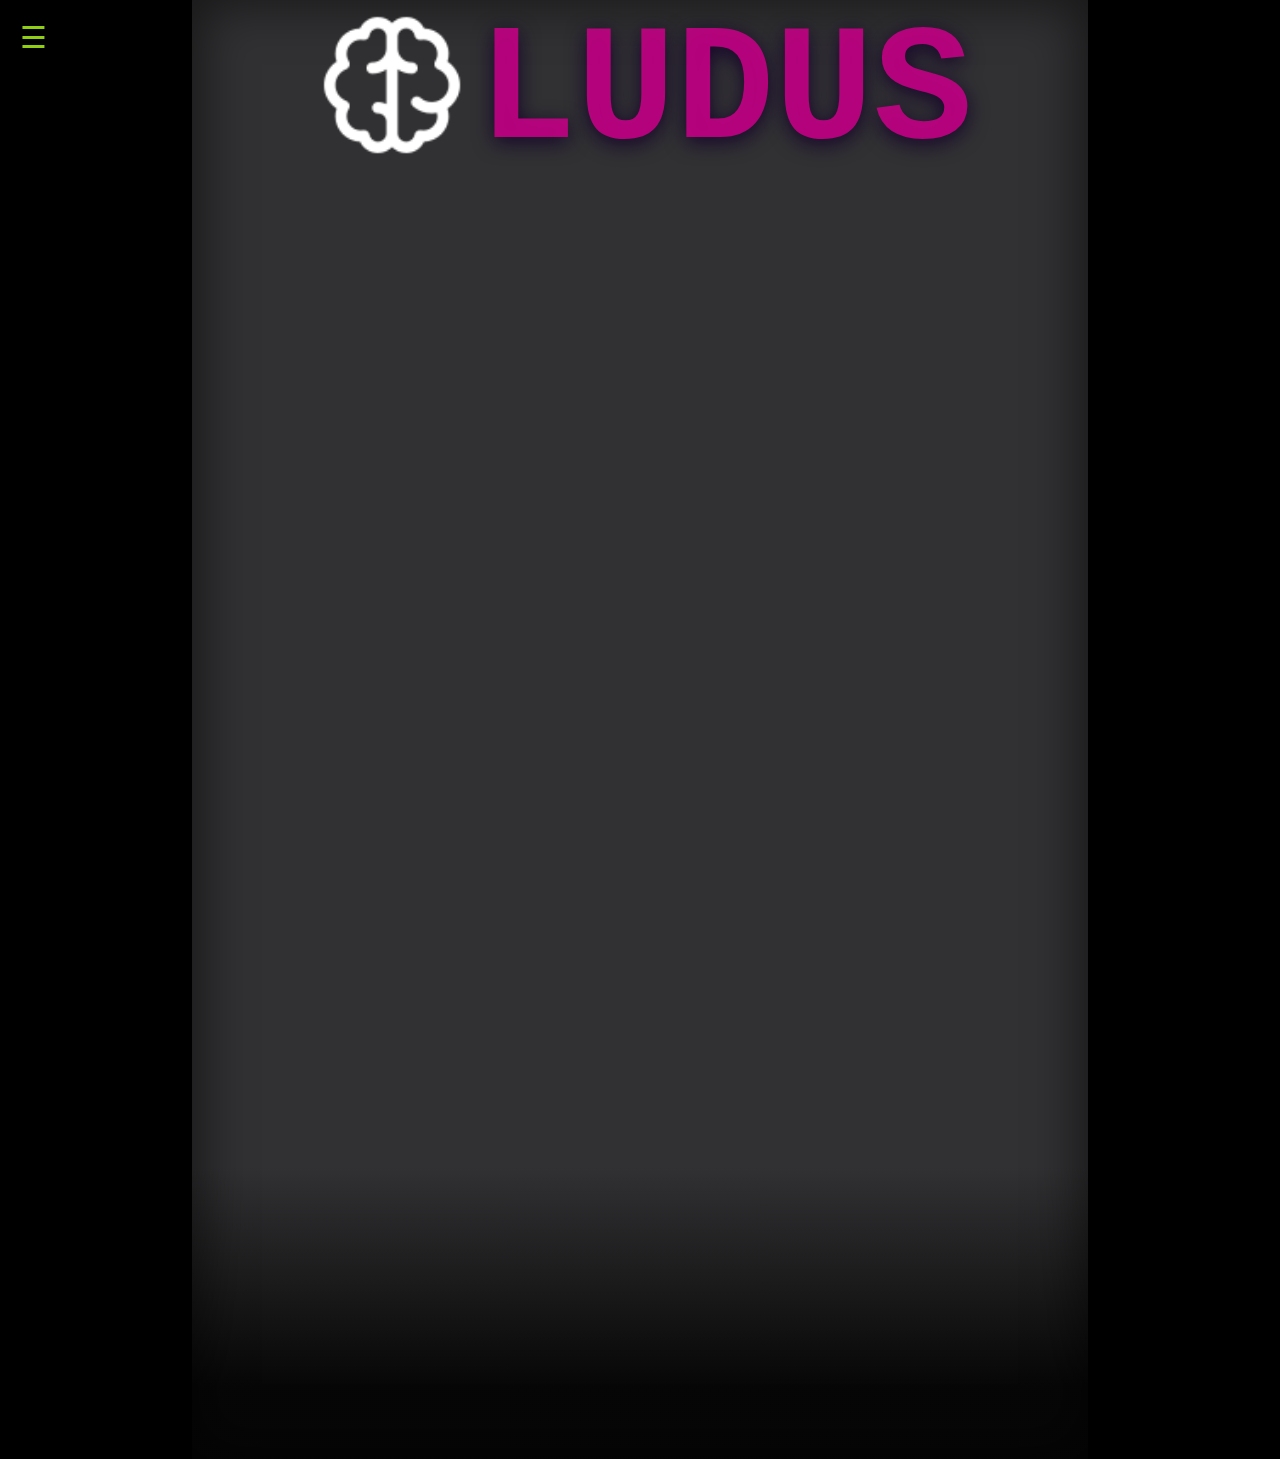
<file: html/index.html>
<!DOCTYPE html>
<html lang="pt-BR">

<head>
    <title>Ludus</title>
    <meta charset="UTF-8">
    <meta name="viewport" content="width=device-width, initial-scale=1.0">
    <link rel="stylesheet" href="../css/style.css">
    <link rel="icon" href="./image/ecafb909e97ee89d8c8246219685fa3650c19e20.png">
</head>

<body>

    <div class="container">
        <header>
            <div class="junction">
                <img src="../image/ecafb909e97ee89d8c8246219685fa3650c19e20.png" id="brain" alt="">
                <h1 id="ludus">LUDUS</h1>
            </div>
            <p>DISCOVER, REGISTER AND SHARE YOUR FAVORITE GAMES</p>
        </header>
        <main>
            <p>
                Organize jogos em <span style="color: white;">Segundos</span>.
                <br><br>
                Organize por <span style="color: rgba(240, 39, 173, 0.85);">gêneros</span>, <span
                    style="color: rgba(240, 39, 173, 0.85);">nota</span> e <span
                    style="color: rgba(240, 39, 173, 0.85);">data de lançamento.</span>
            </p>
            <br><br>
            <p>
            <div id="images-text">
                <img src="../image/pixil-frame-0.png" alt="">
                <p>Mergulhe de cabeça em novos mundos, viva aventuras inesquecíveis e compartilhe suas descobertas.
                    O poder dos games vai muito além do controle nas mãos — ele conecta pessoas, histórias e emoções.
                </p>
            </div>
            </p>
            <br><br>
            <br><br>
            <section class="news-section">
                <h3>Notícias Recentes</h3>
                <div class="news-cards">

                    <article class="news-card">
                        <time datetime="2025-05-18">18 de Maio de 2025</time>
                        <h4>Novo trailer de “Elden Ring: Shadows” é revelado</h4>
                        <p>O estúdio publica um teaser empolgante que mostra áreas inexploradas e novas mecânicas de
                            combate.</p>
                        <!-- <a href="#">Leia mais →</a> -->
                    </article>

                    <article class="news-card">
                        <time datetime="2025-05-16">16 de Maio de 2025</time>
                        <h4>Evento “Summer of Gaming” anuncia demos gratuitas</h4>
                        <p>Durante toda a semana, jogadores poderão experimentar títulos indie direto do navegador.</p>
                        <!-- <a href="#">Leia mais →</a> -->
                    </article>

                    <article class="news-card">
                        <time datetime="2025-05-14">14 de Maio de 2025</time>
                        <h4>Lançamento de “Horizon Forbidden West: Burning Shores”</h4>
                        <p>A expansão estreia com novos biomas, máquinas e desafios para Aloy enfrentar.</p>
                        <!-- <a href="#">Leia mais →</a> -->
                    </article>
                </div>
            </section>

        </main>

    </div>

    <button id="menu-toggle" class="menu-button">
        &#9776;
    </button>

    <div class="left-menu" id="leftMenu">
        <ul>
            <li><a href="../html/index.html">Home</a></li>
            <li><a href="../html/cadastrar.html">Cadastrar Jogos</a></li>
            <li><a href="../html/consultar.html">Consultar Jogos</a></li>
            <li><a href="../html/deletar.html">Apagar Jogos</a></li>
            <li><a href="../html/atualizar.html">Atualizar Jogos</a></li>
            <li><a href="../html/sobre.html">Sobre Ludus</a></li>
        </ul>
    </div>




</body>

</html>


<script>
    // AQUI QUE SE ABRE O Menu!!!&*621!
    const toggleButton = document.getElementById('menu-toggle');
    const menu = document.getElementById('leftMenu');

    toggleButton.addEventListener('click', () => {
        menu.classList.toggle('open');
    });
</script>
</file>
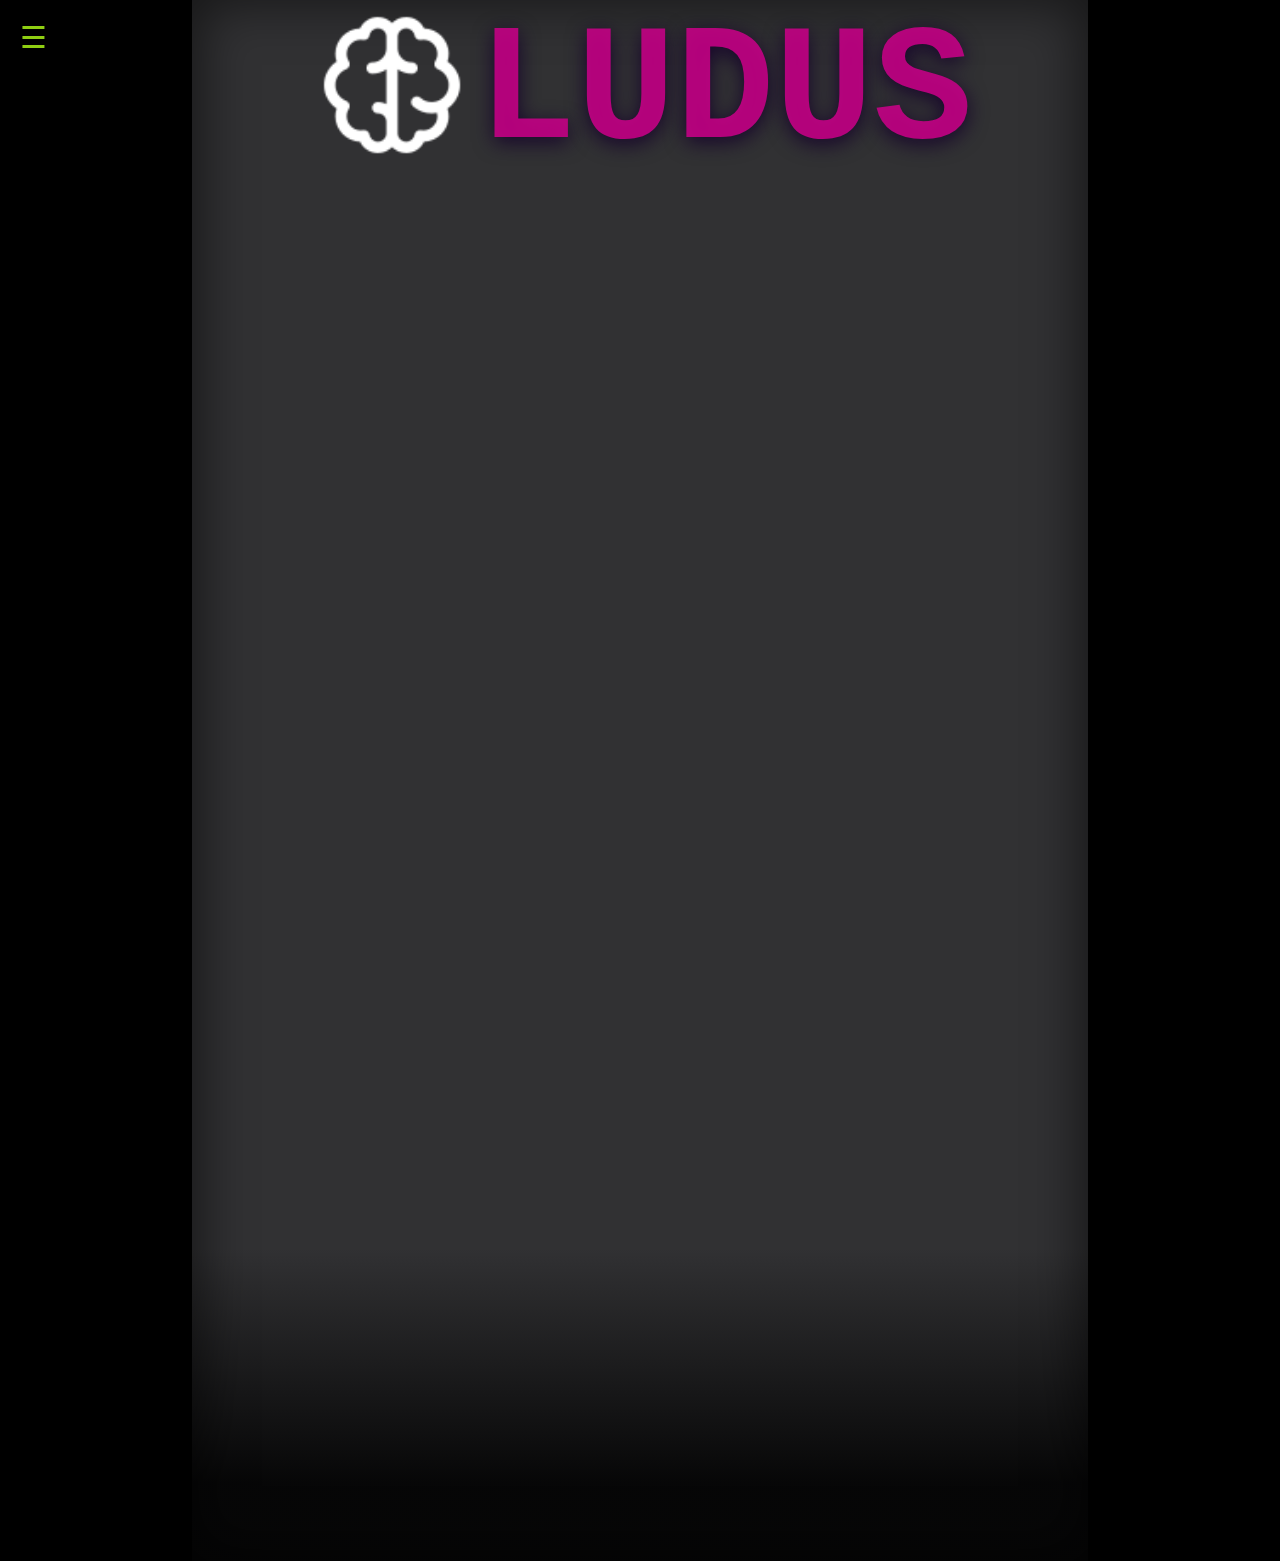
<file: home.html>
<!DOCTYPE html>
<html lang="pt-BR">

<head>
    <title>Ludus</title>
    <meta charset="UTF-8">
    <meta name="viewport" content="width=device-width, initial-scale=1.0">
    <link rel="stylesheet" href="style.css">
    <link rel="icon" href="./image/ecafb909e97ee89d8c8246219685fa3650c19e20.png">
</head>

<body>

    <div class="container">
        <header>
            <div class="junction">
                <img src="./image/ecafb909e97ee89d8c8246219685fa3650c19e20.png" id="brain" alt="">
                <h1 id="ludus">LUDUS</h1>
            </div>
            <p>DISCOVER, REGISTER AND SHARE YOUR FAVORITE GAMES</p>
        </header>
        <main>
            <p>
                Organize jogos em <span style="color: white;">Segundos</span>.
                <br><br>
                Organize por <span style="color: rgba(240, 39, 173, 0.85);">gêneros</span>, <span
                    style="color: rgba(240, 39, 173, 0.85);">nota</span> e <span
                    style="color: rgba(240, 39, 173, 0.85);">data de lançamento.</span>
            </p>
            <br><br>
            <p>
            <div id="images-text">
                <img src="./image/pixil-frame-0.png" alt="">
                <p>Mergulhe de cabeça em novos mundos, viva aventuras inesquecíveis e compartilhe suas descobertas.
                    O poder dos games vai muito além do controle nas mãos — ele conecta pessoas, histórias e emoções.
                </p>
            </div>
            </p>
            <br><br>
            <br><br>
            <section class="news-section">
                <h3>Notícias Recentes</h3>
                <div class="news-cards">

                    <article class="news-card">
                        <time datetime="2025-05-18">18 de Maio de 2025</time>
                        <h4>Novo trailer de “Elden Ring: Shadows” é revelado</h4>
                        <p>O estúdio publica um teaser empolgante que mostra áreas inexploradas e novas mecânicas de
                            combate.</p>
                        <!-- <a href="#">Leia mais →</a> -->
                    </article>

                    <article class="news-card">
                        <time datetime="2025-05-16">16 de Maio de 2025</time>
                        <h4>Evento “Summer of Gaming” anuncia demos gratuitas</h4>
                        <p>Durante toda a semana, jogadores poderão experimentar títulos indie direto do navegador.</p>
                        <!-- <a href="#">Leia mais →</a> -->
                    </article>

                    <article class="news-card">
                        <time datetime="2025-05-14">14 de Maio de 2025</time>
                        <h4>Lançamento de “Horizon Forbidden West: Burning Shores”</h4>
                        <p>A expansão estreia com novos biomas, máquinas e desafios para Aloy enfrentar.</p>
                        <!-- <a href="#">Leia mais →</a> -->
                    </article>
                </div>
            </section>

        </main>

    </div>

    <button id="menu-toggle" class="menu-button">
        &#9776;
    </button>

    <div class="left-menu" id="leftMenu">
        <ul>
            <li><a href="#">Home</a></li>
            <li><a href="#">Cadastro</a></li>
            <li><a href="#">Adicionar Novo Jogo</a></li>
            <li><a href="#">Meus Jogos</a></li>
            <li><a href="#">Busca</a></li>
            <li><a href="#">Apagar</a></li>
            <li><a href="#">Atualizar</a></li>
        </ul>
    </div>



</body>

</html>


<script>
    // AQUI QUE SE ABRE O Menu!!!&*621!
    const toggleButton = document.getElementById('menu-toggle');
    const menu = document.getElementById('leftMenu');

    toggleButton.addEventListener('click', () => {
        menu.classList.toggle('open');
    });
</script>
</file>
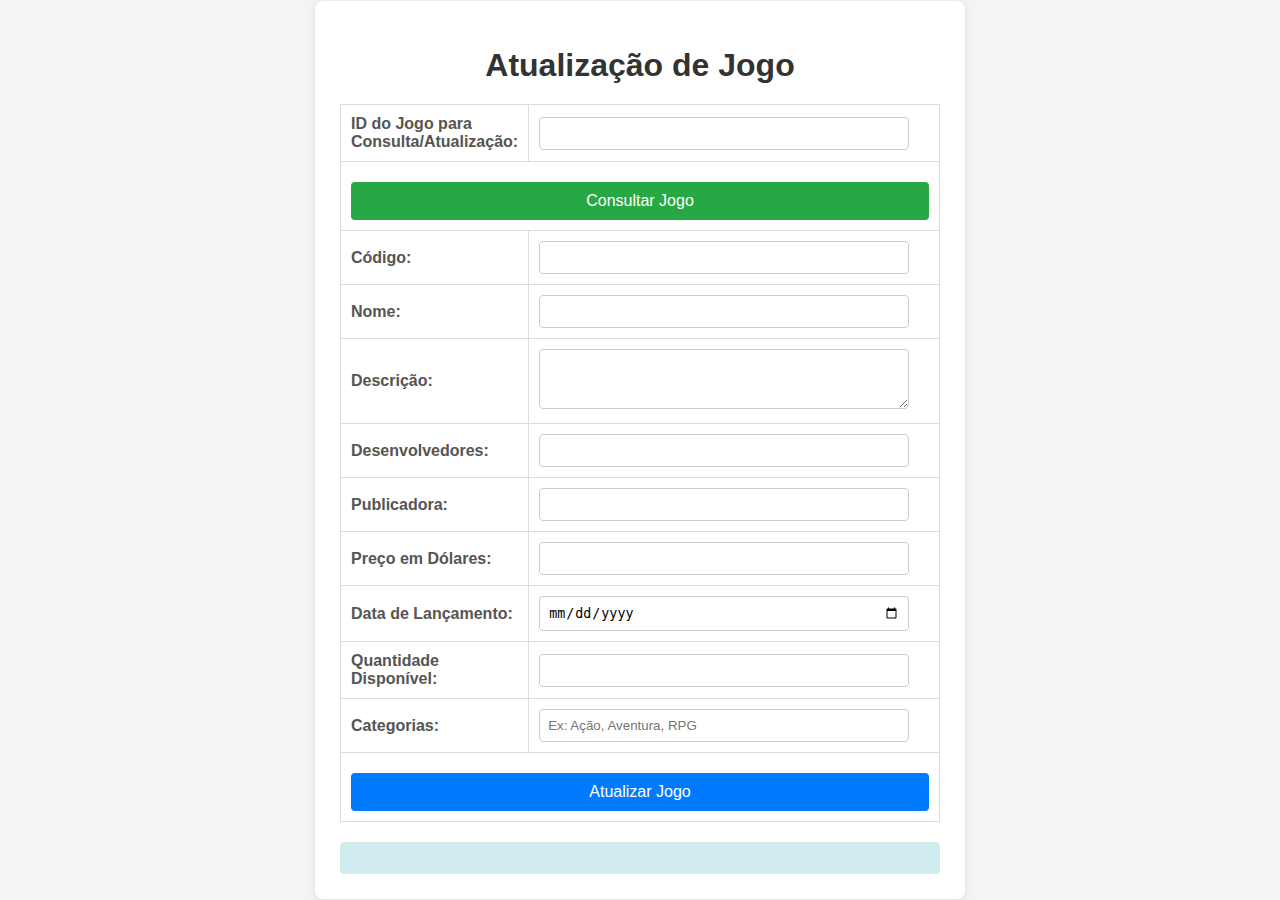
<file: html/atualizar.html>
<!DOCTYPE html>
<html lang="pt-BR">
<head>
    <meta charset="UTF-8">
    <meta name="viewport" content="width=device-width, initial-scale=1.0">
    <script src="../js/atualizarJogo.js" defer></script>
    <title>Atualização de Jogo</title>
    <style>
        body {
            font-family: Arial, sans-serif;
            background-color: #f4f4f4;
            display: flex;
            justify-content: center;
            align-items: center;
            min-height: 100vh;
            margin: 0;
        }
        .container {
            background-color: #fff;
            padding: 25px;
            border-radius: 8px;
            box-shadow: 0 2px 10px rgba(0, 0, 0, 0.1);
            width: 100%;
            max-width: 600px;
        }
        h1 {
            text-align: center;
            color: #333;
            margin-bottom: 20px;
        }
        table {
            width: 100%;
            border-collapse: collapse;
            margin-bottom: 20px;
        }
        table td {
            padding: 10px;
            border: 1px solid #ddd;
        }
        table td:first-child {
            width: 30%;
            font-weight: bold;
            color: #555;
        }
        input[type="text"],
        input[type="number"],
        input[type="date"],
        textarea {
            width: calc(100% - 20px);
            padding: 8px;
            margin: 0;
            border: 1px solid #ccc;
            border-radius: 4px;
            box-sizing: border-box;
        }
        textarea {
            resize: vertical;
            min-height: 60px;
        }
        .button-group {
            display: flex;
            gap: 10px;
            margin-top: 10px;
        }
        .button-group button {
            flex-grow: 1;
            padding: 10px 15px;
            background-color: #007BFF;
            color: white;
            border: none;
            border-radius: 4px;
            cursor: pointer;
            font-size: 16px;
        }
        .button-group button:hover {
            background-color: #0056b3;
        }
        .button-group #adicionar {
            background-color: #28a745;
        }
        .button-group #adicionar:hover {
            background-color: #218838;
        }
        #res {
            margin-top: 20px;
            padding: 15px;
            border: 1px solid #d4edda;
            background-color: #d1ecf1;
            color: #0c5460;
            border-radius: 4px;
        }
        #res strong {
            color: #28a745;
        }
    </style>
</head>
<body>
    <div class="container">
        <h1>Atualização de Jogo</h1>
        <form id="updateGameForm">
            <table>
                <tr>
                    <td><label for="inputId">ID do Jogo para Consulta/Atualização:</label></td>
                    <td><input type="number" id="inputId" name="inputId" required></td>
                </tr>
                <tr>
                    <td colspan="2">
                        <div class="button-group">
                            <button type="button" id="adicionar">Consultar Jogo</button>
                        </div>
                    </td>
                </tr>
                <tr>
                    <td><label for="cod">Código:</label></td>
                    <td><input type="text" id="cod" name="cod" required></td>
                </tr>
                <tr>
                    <td><label for="name">Nome:</label></td>
                    <td><input type="text" id="name" name="name" required></td>
                </tr>
                <tr>
                    <td><label for="description">Descrição:</label></td>
                    <td><textarea id="description" name="description" required></textarea></td>
                </tr>
                <tr>
                    <td><label for="developers">Desenvolvedores:</label></td>
                    <td><input type="text" id="developers" name="developers" required></td>
                </tr>
                <tr>
                    <td><label for="publisher">Publicadora:</label></td>
                    <td><input type="text" id="publisher" name="publisher" required></td>
                </tr>
                <tr>
                    <td><label for="price">Preço em Dólares:</label></td>
                    <td><input type="number" id="price" name="price" step="0.01" required></td>
                </tr>
                <tr>
                    <td><label for="releaseDate">Data de Lançamento:</label></td>
                    <td><input type="date" id="releaseDate" name="releaseDate" required></td>
                </tr>
                <tr>
                    <td><label for="quantity">Quantidade Disponível:</label></td>
                    <td><input type="number" id="quantity" name="quantity" required></td>
                </tr>
                <tr>
                    <td><label for="categories">Categorias:</label></td>
                    <td><input type="text" id="categories" name="categories" placeholder="Ex: Ação, Aventura, RPG" required></td>
                </tr>
                <tr>
                    <td colspan="2">
                        <div class="button-group">
                            <button type="submit" id="atualizar">Atualizar Jogo</button>
                        </div>
                    </td>
                </tr>
            </table>
        </form>
        <div id="res"></div>
    </div>
</body>
</html>
</file>
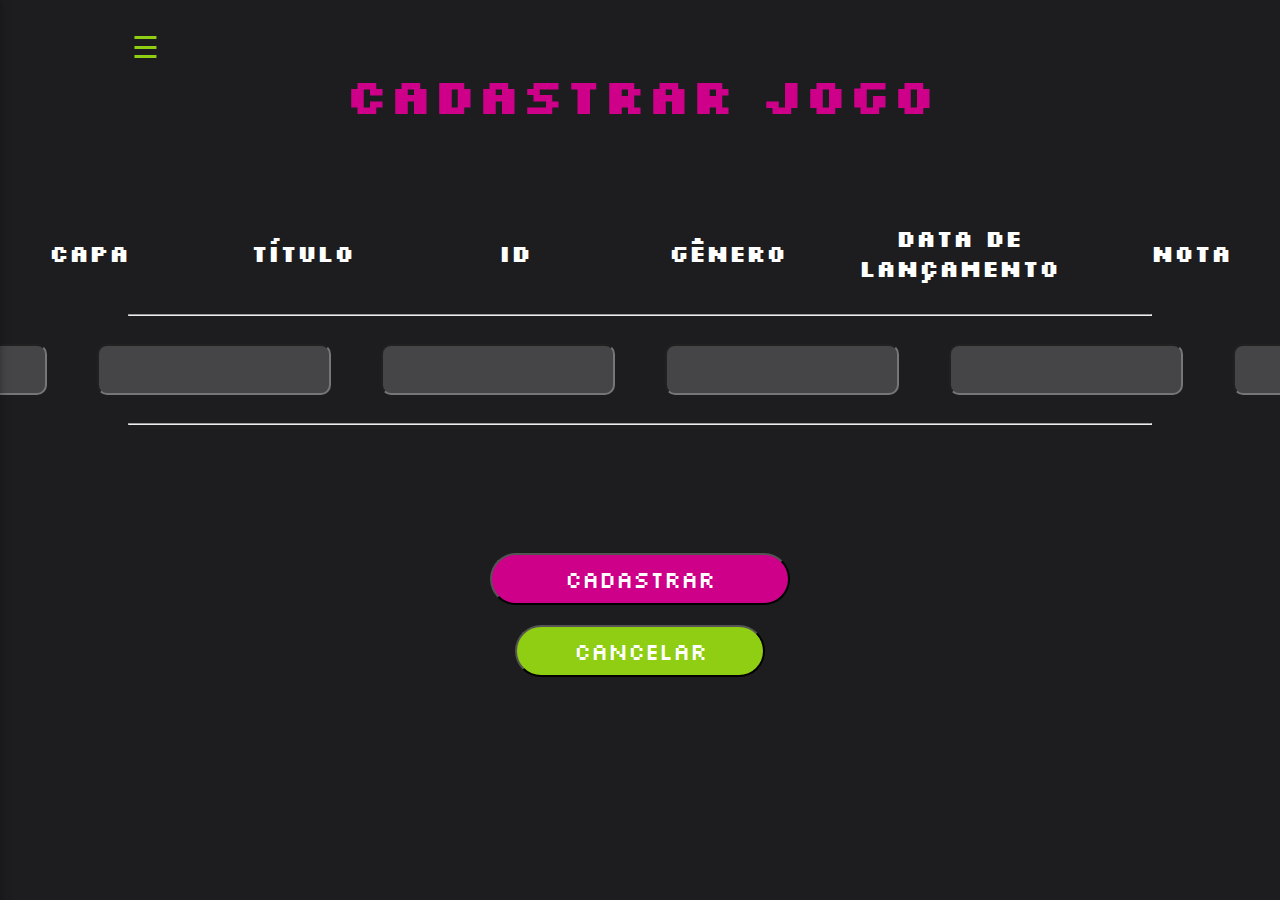
<file: html/cadastrar.html>
<!DOCTYPE html>
<html lang="pt-br">

<head>
    <meta charset="UTF-8">
    <meta name="viewport" content="width=device-width, initial-scale=1.0">
    <link rel="stylesheet" href="../css/substyle.css">
    <link href="https://fonts.googleapis.com/css2?family=Silkscreen&display=swap" rel="stylesheet">
    <link rel="shortcut icon" href="../image/logo.png" type="image/x-icon">
    <title>Cadastrar Jogo</title>
</head>

<body>
    <br>
    <h1>CADASTRAR JOGO</h1>
    <main>
        <br><br>
        <div class="grid">
            <h3 class="item">CAPA</h3>
            <h3 class="item">TÍTULO</h3>
            <h3 class="item">ID</h3>
            <h3 class="item">GÊNERO</h3>
            <h3 class="item">DATA DE LANÇAMENTO</h3>
            <h3 class="item">NOTA</h3>
        </div>
        <hr><br>
        <div class="grade">
            <input type="text" class="inp">
            <input type="text" class="inp">
            <input type="text" class="inp">
            <input type="text" class="inp">
            <input type="text" class="inp">
            <input type="text" class="inp">
        </div><br>
        <hr><br><br><br><br><br><br>
        <button id="editar" class="adic">Cadastrar</button>
        <br><br>
        <button>cancelar</button>
    </main>


    <button id="menu-toggle" class="menu-button">
        &#9776;
    </button>

    <div class="left-menu" id="leftMenu">
        <ul>
            <li><a href="../html/index.html">Home</a></li>
            <li><a href="../html/cadastrar.html">Cadastrar Jogos</a></li>
            <li><a href="../html/consultar.html">Consultar Jogos</a></li>
            <li><a href="../html/deletar.html">Apagar Jogos</a></li>
            <li><a href="../html/atualizar.html">Atualizar Jogos</a></li>
        </ul>
    </div>

</body>

</html>

<script>
    // AQUI QUE SE ABRE O Menu!!!&*621!
    const toggleButton = document.getElementById('menu-toggle');
    const menu = document.getElementById('leftMenu');

    toggleButton.addEventListener('click', () => {
        menu.classList.toggle('open');
    });
</script>
</file>
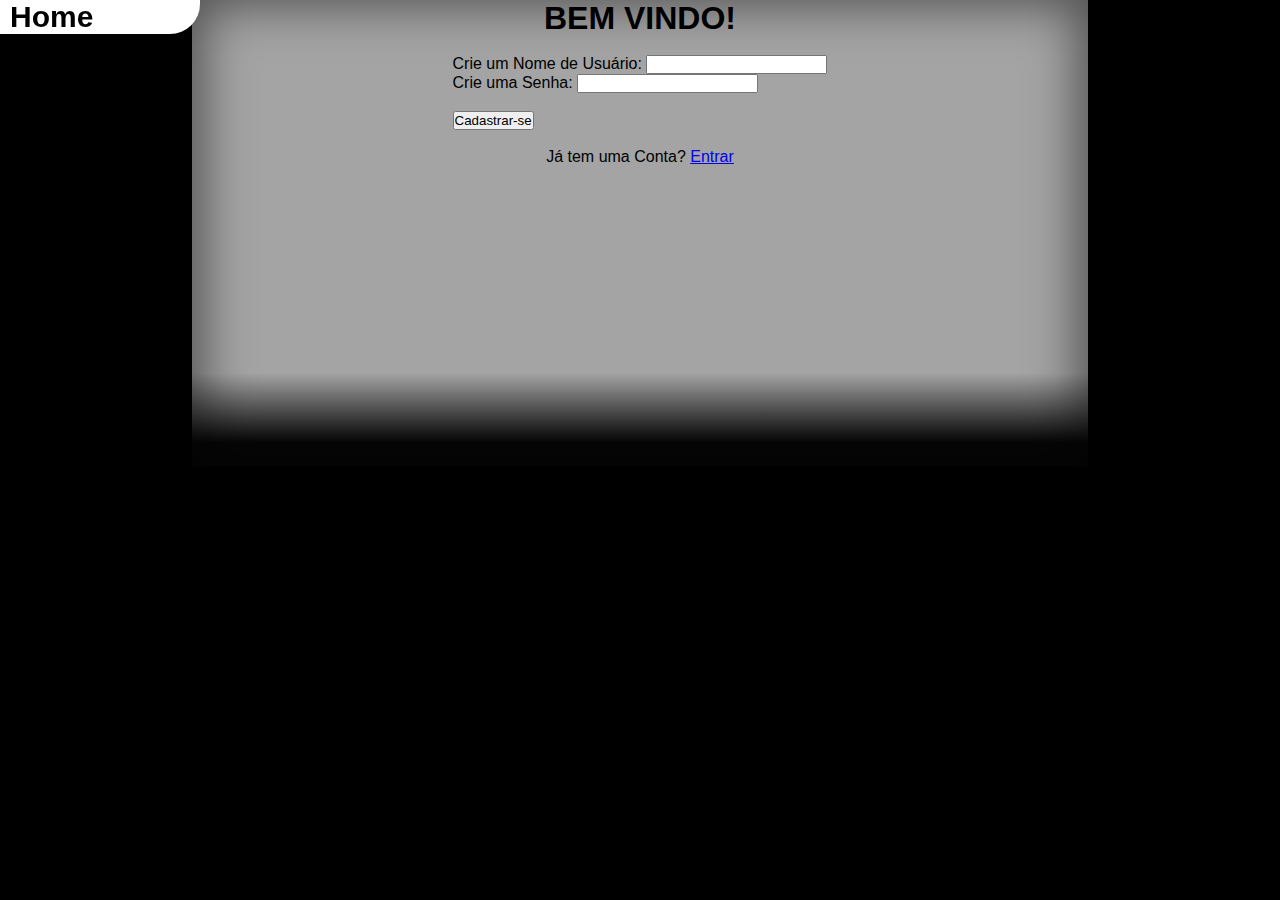
<file: html/cadastro.html>
<!DOCTYPE html>
<html lang="pt-br">

<head>
  <meta charset="UTF-8">
  <meta name="viewport" content="width=device-width, initial-scale=1.0">
  <title>Cadastro Ludus</title>
  <link rel="stylesheet" href="../css/styleConta.css">
  <script src="../js/cadastro.js" defer></script>
  <link rel="icon" href="../image/ecafb909e97ee89d8c8246219685fa3650c19e20.png">
</head>

<body>
  <div class="home">
    <a href="./index.html">Home</a>
  </div>
  <div class="container">
    <h1>BEM VINDO!</h1><br>

    <form>
      <label for="user">Crie um Nome de Usuário:</label>
      <input type="text" id="user"><br>
      <label for="senha">Crie uma Senha:</label>
      <input type="password" id="senha"><br><br>
      <button id="cadastro-button" type="submit">Cadastrar-se</button>
    </form><br>
    <div class="signup">
      Já tem uma Conta? <a href="login.html">Entrar</a>
    </div>
  </div>
</body>

</html>
</file>
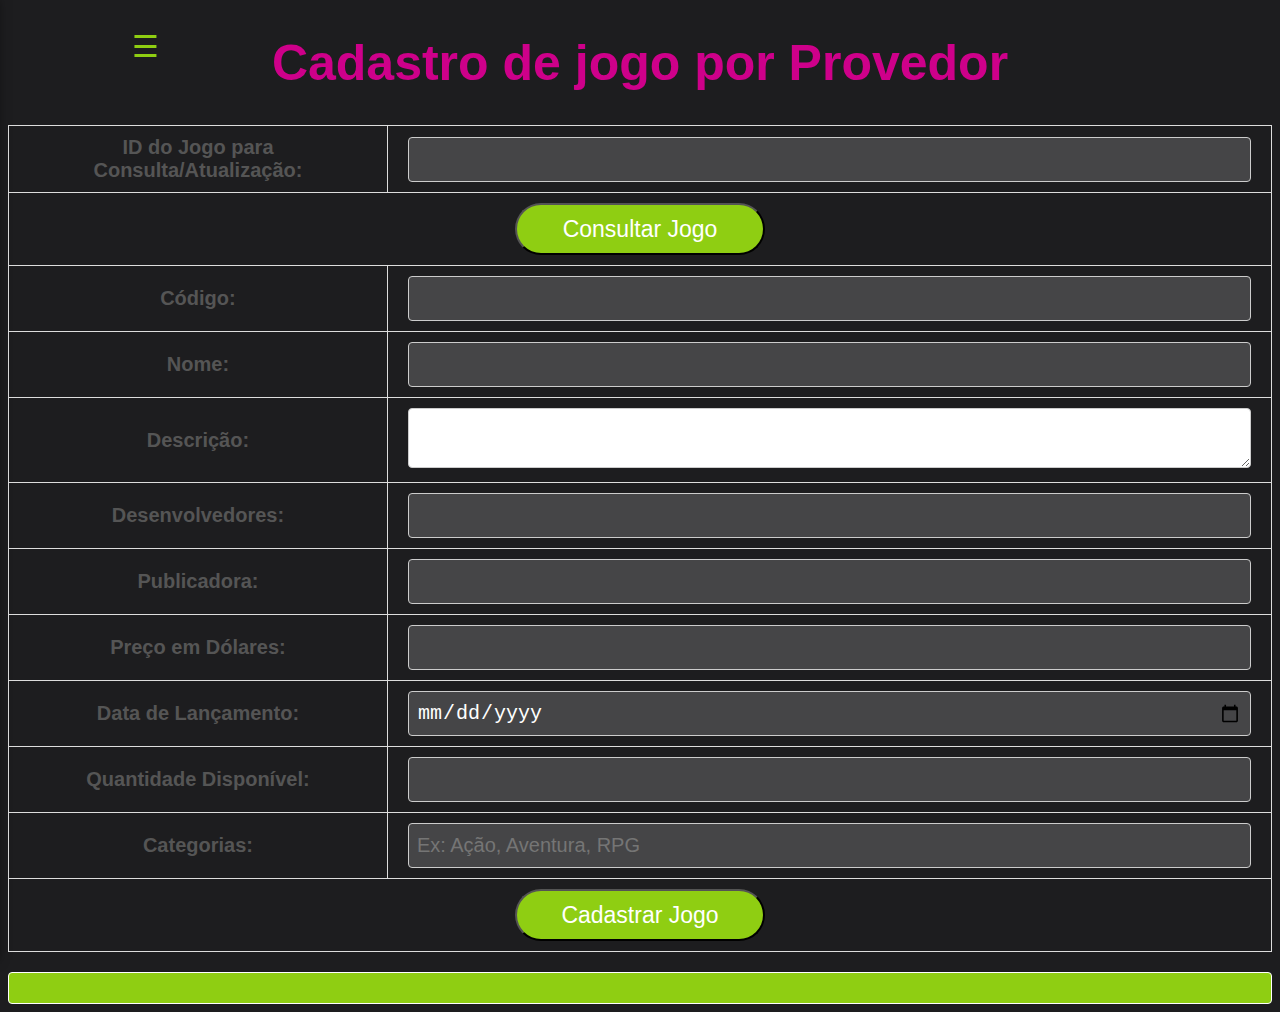
<file: html/cadastroProvedor.html>
<!DOCTYPE html>
<html lang="pt-BR">
<head>
    <meta charset="UTF-8">
    <meta name="viewport" content="width=device-width, initial-scale=1.0">
    <script src="../js/cadastrarProvedor.js" defer></script>
    <link rel="stylesheet" href="../css/substyle.css">
    <title>Cadastro de jogo por Provedor</title>
</head>
<body>
    <div class="container">
        <h1>Cadastro de jogo por Provedor</h1>
        <form id="updateGameForm">
            <table>
                <tr>
                    <td><label for="inputId">ID do Jogo para Consulta/Atualização:</label></td>
                    <td><input type="number" id="inputId" name="inputId" required></td>
                </tr>
                <tr>
                    <td colspan="2">
                        <div class="button-group">
                            <button type="button" id="consultar">Consultar Jogo</button>
                        </div>
                    </td>
                </tr>
                <tr>
                    <td><label for="cod">Código:</label></td>
                    <td><input type="text" id="cod" name="cod" required></td>
                </tr>
                <tr>
                    <td><label for="name">Nome:</label></td>
                    <td><input type="text" id="name" name="name" required></td>
                </tr>
                <tr>
                    <td><label for="description">Descrição:</label></td>
                    <td><textarea id="description" name="description" required></textarea></td>
                </tr>
                <tr>
                    <td><label for="developers">Desenvolvedores:</label></td>
                    <td><input type="text" id="developers" name="developers" required></td>
                </tr>
                <tr>
                    <td><label for="publisher">Publicadora:</label></td>
                    <td><input type="text" id="publisher" name="publisher" required></td>
                </tr>
                <tr>
                    <td><label for="price">Preço em Dólares:</label></td>
                    <td><input type="number" id="price" name="price" step="0.01" required></td>
                </tr>
                <tr>
                    <td><label for="releaseDate">Data de Lançamento:</label></td>
                    <td><input type="date" id="releaseDate" name="releaseDate" required></td>
                </tr>
                <tr>
                    <td><label for="quantity">Quantidade Disponível:</label></td>
                    <td><input type="number" id="quantity" name="quantity" required></td>
                </tr>
                <tr>
                    <td><label for="categories">Categorias:</label></td>
                    <td><input type="text" id="categories" name="categories" placeholder="Ex: Ação, Aventura, RPG" required></td>
                </tr>
                <tr>
                    <td colspan="2">
                        <div class="button-group">
                            <button type="submit" id="adicionar">Cadastrar Jogo</button> 
                        </div>
                    </td>
                </tr>
            </table>
        </form>
        <div id="res"></div>
    </div>

    <!-- Copia e cola essa parte de baixo pra tudo do site, please. -->

    <button id="menu-toggle" class="menu-button">
        &#9776;
    </button>

    <div class="left-menu" id="leftMenu">
        <ul>
            <li><a href="../html/index.html">Home</a></li>
            <li><a href="../html/cadastrar.html">Cadastrar Jogos</a></li>
            <li><a href="../html/cadastroProvedor.html">Cadastrar Provedor</a></li>
            <li><a href="../html/consultar.html">Consultar Jogos</a></li>
            <li><a href="../html/deletar.html">Apagar Jogos</a></li>
            <li><a href="../html/atualizar.html">Atualizar Jogos</a></li>
            <li><a href="../html/graficoQuant.html">Gráficos</a></li>
            <li><a href="../html/sobre.html">Sobre Ludus</a></li>
        </ul>
    </div>
</body>
</html>
<script>
    // AQUI QUE SE ABRE O Menu!!!&*621!
    const toggleButton = document.getElementById('menu-toggle');
    const menu = document.getElementById('leftMenu');

    toggleButton.addEventListener('click', () => {
        menu.classList.toggle('open');
    });
</script>


 <style>
        
        table {
            width: 100%;
            border-collapse: collapse;
            margin-bottom: 20px;
        }
        table td {
            padding: 10px;
            border: 1px solid #ddd;
        }
        table td:first-child {
            width: 30%;
            font-weight: bold;
            color: #555;
        }
        input[type="text"],
        input[type="number"],
        input[type="date"],
        textarea {
            width: calc(100% - 20px);
            padding: 8px;
            margin: 0;
            border: 1px solid #ccc;
            border-radius: 4px;
            box-sizing: border-box;
        }
        textarea {
            resize: vertical;
            min-height: 60px;
        }
        #res {
            margin-top: 20px;
            padding: 15px;
            border: 1px solid white;
            background-color: #8fce12;
            color: #0c5460;
            border-radius: 4px;
        }
        #res strong {
            color: #ce008a;
        }
    </style>
</file>
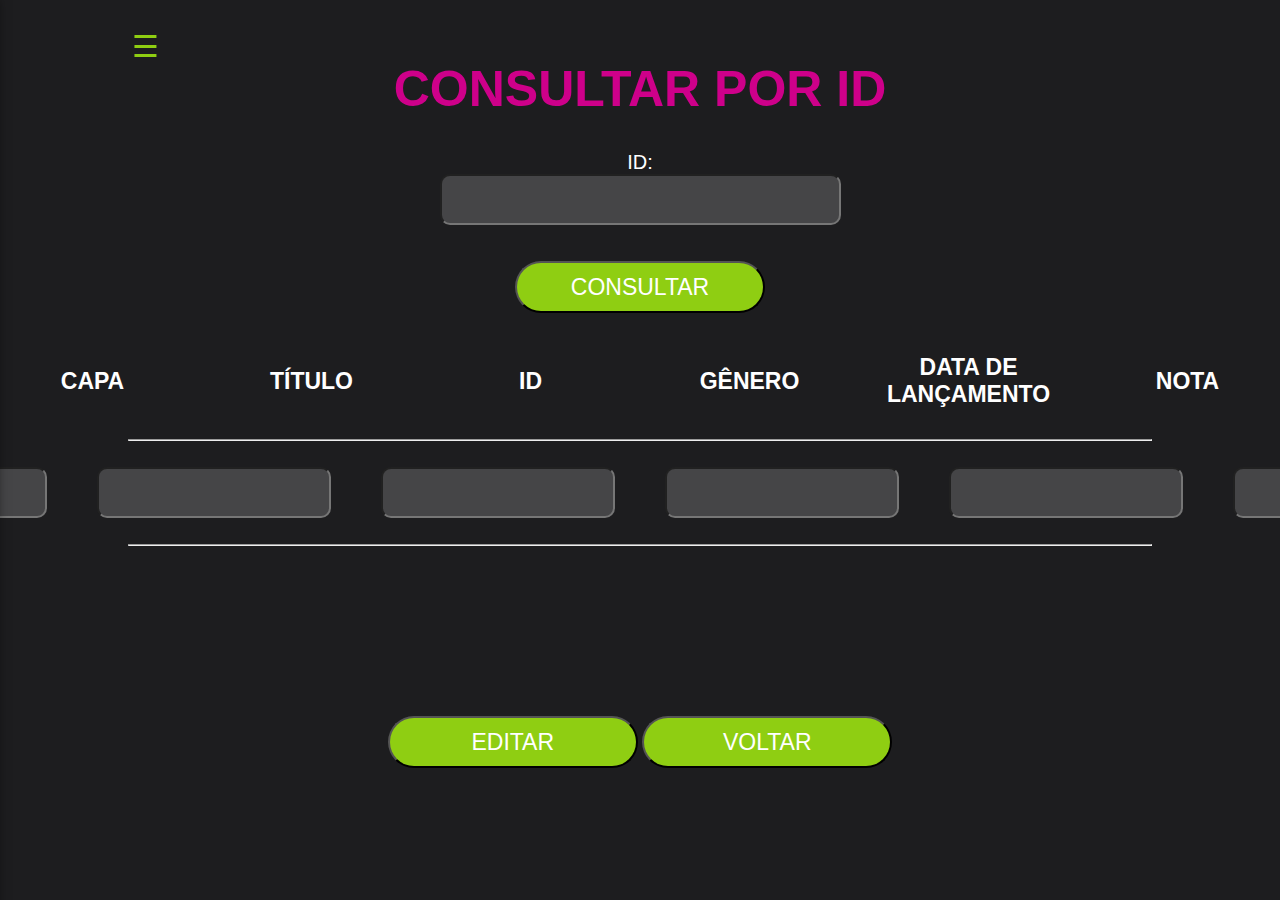
<file: html/consultar.html>
<!DOCTYPE html>
<html lang="pt-BR">

<head>
    <meta charset="UTF-8">
    <meta name="viewport" content="width=device-width, initial-scale=1.0">
    <link rel="stylesheet" href="../css/substyle.css">
    <script src="../js/consultarJogo.js" defer></script>
    <link rel="icon" href="../image/ecafb909e97ee89d8c8246219685fa3650c19e20.png">
    <title>Consultar Jogo</title>

</head>

<body>
    <div class="container">
        <br>
        <h1>CONSULTAR POR ID</h1>
        <main>
            <div>
                <label for="ID">ID:</label>
                <br>
                <input type="text" id="inputId">
            </div>
            <br><br>
            <button id="consultar">CONSULTAR</button>
            <br><br>
            <div class="grid">
                <h3 class="item">CAPA</h3>
                <h3 class="item">TÍTULO</h3>
                <h3 class="item">ID</h3>
                <h3 class="item">GÊNERO</h3>
                <h3 class="item">DATA DE LANÇAMENTO</h3>
                <h3 class="item">NOTA</h3>
            </div>
            <hr><br>
            <div class="grade">
                <input type="text" class="inp">
                <input type="text" class="inp">
                <input type="text" class="inp">
                <input type="text" class="inp">
                <input type="text" class="inp">
                <input type="text" class="inp">
            </div><br>
            <hr><br><br><br><br><br><br><br><br><br>
            <div class="funcoes">
                <button id="editar" class="func">EDITAR</button>
                <button id="atualizar" class="func">VOLTAR</button>
            </div>
        </main>

    </div>

    <!-- Copia e cola essa parte de baixo pra tudo do site, please. -->

    <button id="menu-toggle" class="menu-button">
        &#9776;
    </button>

    <div class="left-menu" id="leftMenu">
        <ul>
            <li><a href="../html/index.html">Home</a></li>
            <li><a href="../html/cadastrar.html">Cadastrar Jogos</a></li>
            <li><a href="../html/cadastroProvedor.html">Cadastrar Provedor</a></li>
            <li><a href="../html/consultar.html">Consultar Jogos</a></li>
            <li><a href="../html/deletar.html">Apagar Jogos</a></li>
            <li><a href="../html/atualizar.html">Atualizar Jogos</a></li>
            <li><a href="../html/graficoQuant.html">Gráficos</a></li>
            <li><a href="../html/sobre.html">Sobre Ludus</a></li>
        </ul>
    </div>
</body>

</html>
<script>
    // AQUI QUE SE ABRE O Menu!!!&*621!
    const toggleButton = document.getElementById('menu-toggle');
    const menu = document.getElementById('leftMenu');

    toggleButton.addEventListener('click', () => {
        menu.classList.toggle('open');
    });
</script>
</file>
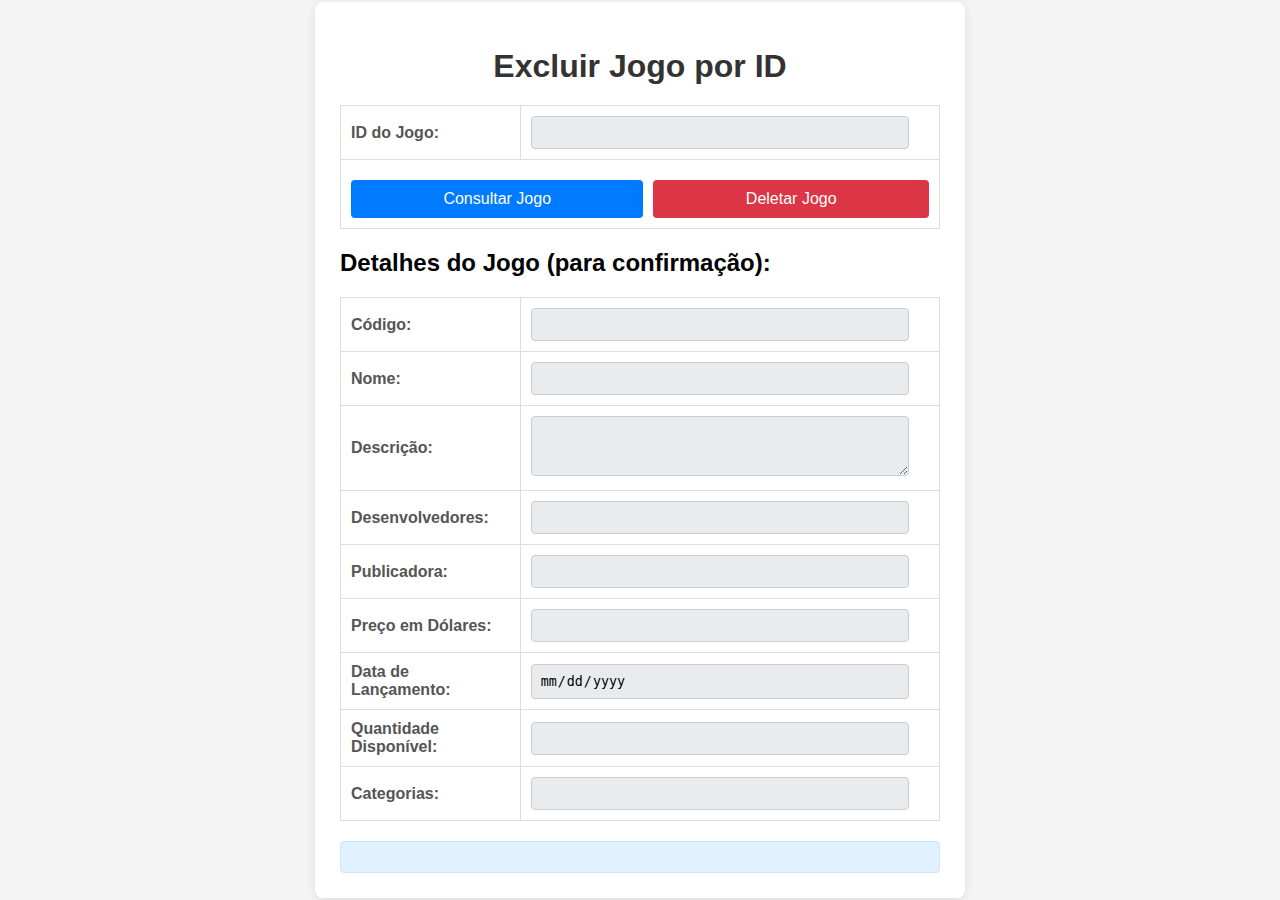
<file: html/deletar.html>
<!DOCTYPE html>
<html lang="pt-BR">
<head>
    <meta charset="UTF-8">
    <meta name="viewport" content="width=device-width, initial-scale=1.0">
    <script src="../js/deletarJogo.js" defer></script>
    <title>Excluir Jogo</title>
    <style>
        body {
            font-family: Arial, sans-serif;
            background-color: #f4f4f4;
            display: flex;
            justify-content: center;
            align-items: center;
            min-height: 100vh;
            margin: 0;
        }
        .container {
            background-color: #fff;
            padding: 25px;
            border-radius: 8px;
            box-shadow: 0 2px 10px rgba(0, 0, 0, 0.1);
            width: 100%;
            max-width: 600px;
        }
        h1 {
            text-align: center;
            color: #333;
            margin-bottom: 20px;
        }
        table {
            width: 100%;
            border-collapse: collapse;
            margin-bottom: 20px;
        }
        table td {
            padding: 10px;
            border: 1px solid #ddd;
        }
        table td:first-child {
            width: 30%;
            font-weight: bold;
            color: #555;
        }
        input[type="text"],
        input[type="number"],
        input[type="date"],
        textarea {
            width: calc(100% - 20px);
            padding: 8px;
            margin: 0;
            border: 1px solid #ccc;
            border-radius: 4px;
            box-sizing: border-box;
            background-color: #e9ecef; /* Levemente cinza para indicar que são apenas para visualização */
        }
        textarea {
            resize: vertical;
            min-height: 60px;
        }
        .button-group {
            display: flex;
            gap: 10px;
            margin-top: 10px;
        }
        .button-group button {
            flex-grow: 1;
            padding: 10px 15px;
            color: white;
            border: none;
            border-radius: 4px;
            cursor: pointer;
            font-size: 16px;
        }
        .button-group #consultar {
            background-color: #007BFF;
        }
        .button-group #consultar:hover {
            background-color: #0056b3;
        }
        .button-group #deletar {
            background-color: #dc3545; /* Cor vermelha para o botão de deletar */
        }
        .button-group #deletar:hover {
            background-color: #c82333;
        }
        #res {
            margin-top: 20px;
            padding: 15px;
            border: 1px solid #cce5ff;
            background-color: #e0f2ff;
            color: #004085;
            border-radius: 4px;
        }
        #res.error {
            border-color: #f5c6cb;
            background-color: #f8d7da;
            color: #721c24;
        }
        #res.success {
            border-color: #d4edda;
            background-color: #d4edda;
            color: #155724;
        }
        #res strong {
            color: #004085;
        }
    </style>
</head>
<body>
    <div class="container">
        <h1>Excluir Jogo por ID</h1>
        <form id="deleteGameForm">
            <table>
                <tr>
                    <td><label for="id">ID do Jogo:</label></td>
                    <td><input type="number" id="id" name="id" min="1" required></td>
                </tr>
                <tr>
                    <td colspan="2">
                        <div class="button-group">
                            <button type="button" id="consultar">Consultar Jogo</button>
                            <button type="button" id="deletar">Deletar Jogo</button>
                        </div>
                    </td>
                </tr>
            </table>

            <h2>Detalhes do Jogo (para confirmação):</h2>
            <table>
                <tr>
                    <td><label for="cod">Código:</label></td>
                    <td><input type="text" id="cod" name="cod" readonly></td>
                </tr>
                <tr>
                    <td><label for="name">Nome:</label></td>
                    <td><input type="text" id="name" name="name" readonly></td>
                </tr>
                <tr>
                    <td><label for="description">Descrição:</label></td>
                    <td><textarea id="description" name="description" readonly></textarea></td>
                </tr>
                <tr>
                    <td><label for="developers">Desenvolvedores:</label></td>
                    <td><input type="text" id="developers" name="developers" readonly></td>
                </tr>
                <tr>
                    <td><label for="publisher">Publicadora:</label></td>
                    <td><input type="text" id="publisher" name="publisher" readonly></td>
                </tr>
                <tr>
                    <td><label for="price">Preço em Dólares:</label></td>
                    <td><input type="number" id="price" name="price" step="0.01" readonly></td>
                </tr>
                <tr>
                    <td><label for="releaseDate">Data de Lançamento:</label></td>
                    <td><input type="date" id="releaseDate" name="releaseDate" readonly></td>
                </tr>
                <tr>
                    <td><label for="quantity">Quantidade Disponível:</label></td>
                    <td><input type="number" id="quantity" name="quantity" readonly></td>
                </tr>
                <tr>
                    <td><label for="categories">Categorias:</label></td>
                    <td><input type="text" id="categories" name="categories" readonly></td>
                </tr>
            </table>
        </form>
        <div id="res"></div>
    </div>
</body>
</html>
</file>
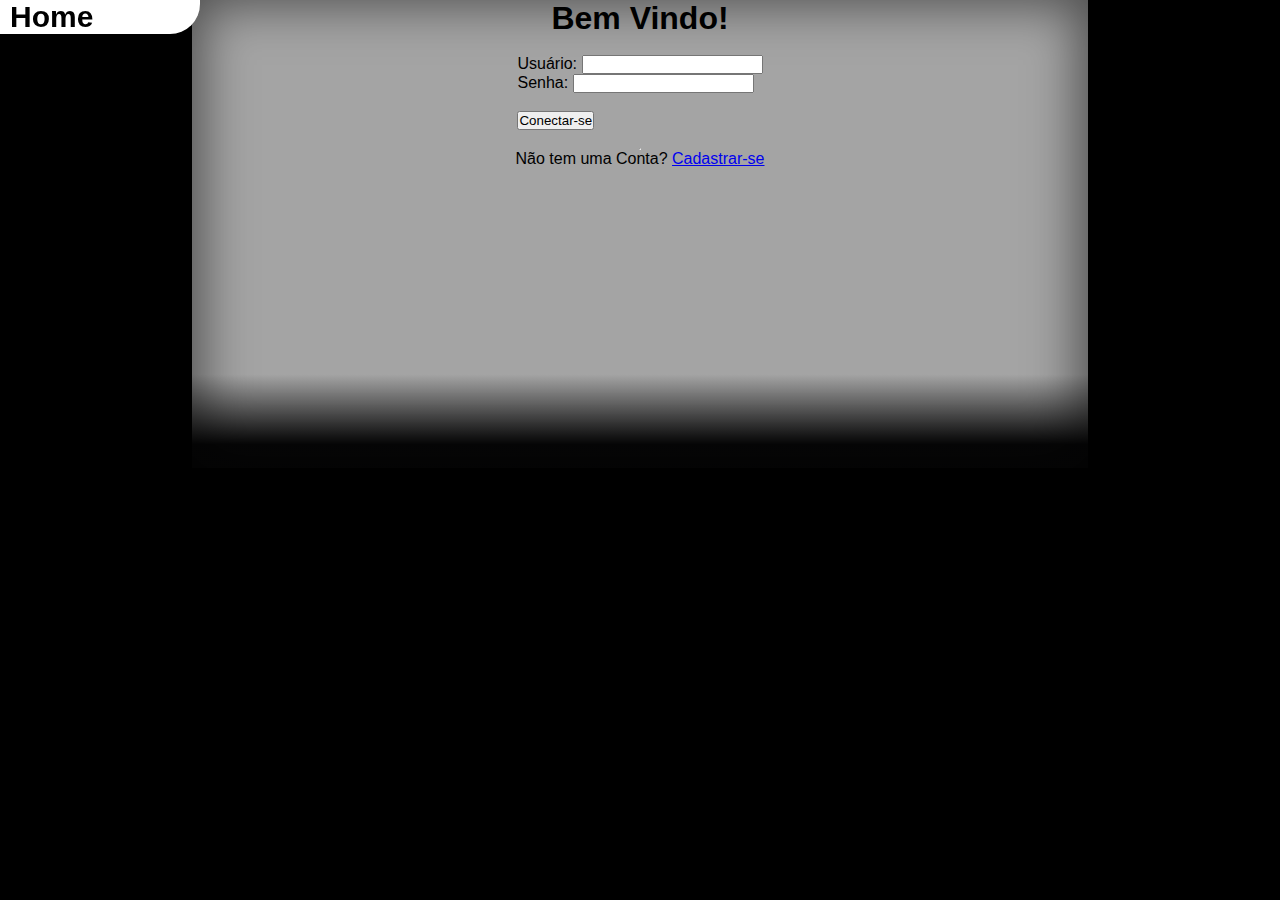
<file: html/login.html>
<!DOCTYPE html>
<html lang="pt-br">

<head>
  <meta charset="UTF-8">
  <meta name="viewport" content="width=device-width, initial-scale=1.0">
  <title>Login Ludus</title>
  <link rel="stylesheet" href="../css/styleConta.css">
  <script src="../js/login.js" defer></script>
  <link rel="icon" href="../image/ecafb909e97ee89d8c8246219685fa3650c19e20.png">
</head>

<body>
  <div class="home">
    <a href="./index.html">Home</a>
  </div>
  <div class="container">

    <h1>Bem Vindo!</h1><br>

    <form>
      <label for="user">Usuário:</label>
      <input type="text" id="user"><br>
      <label for="senha">Senha:</label>
      <input type="password" id="senha"><br><br>
      <button id="login-button" type="submit">Conectar-se</button>
    </form>

    <br>
    <hr>
    <div class="signup">
      Não tem uma Conta? <a href="./cadastro.html">Cadastrar-se</a>
    </div>
  </div>
  </div>
</body>

</html>
</file>
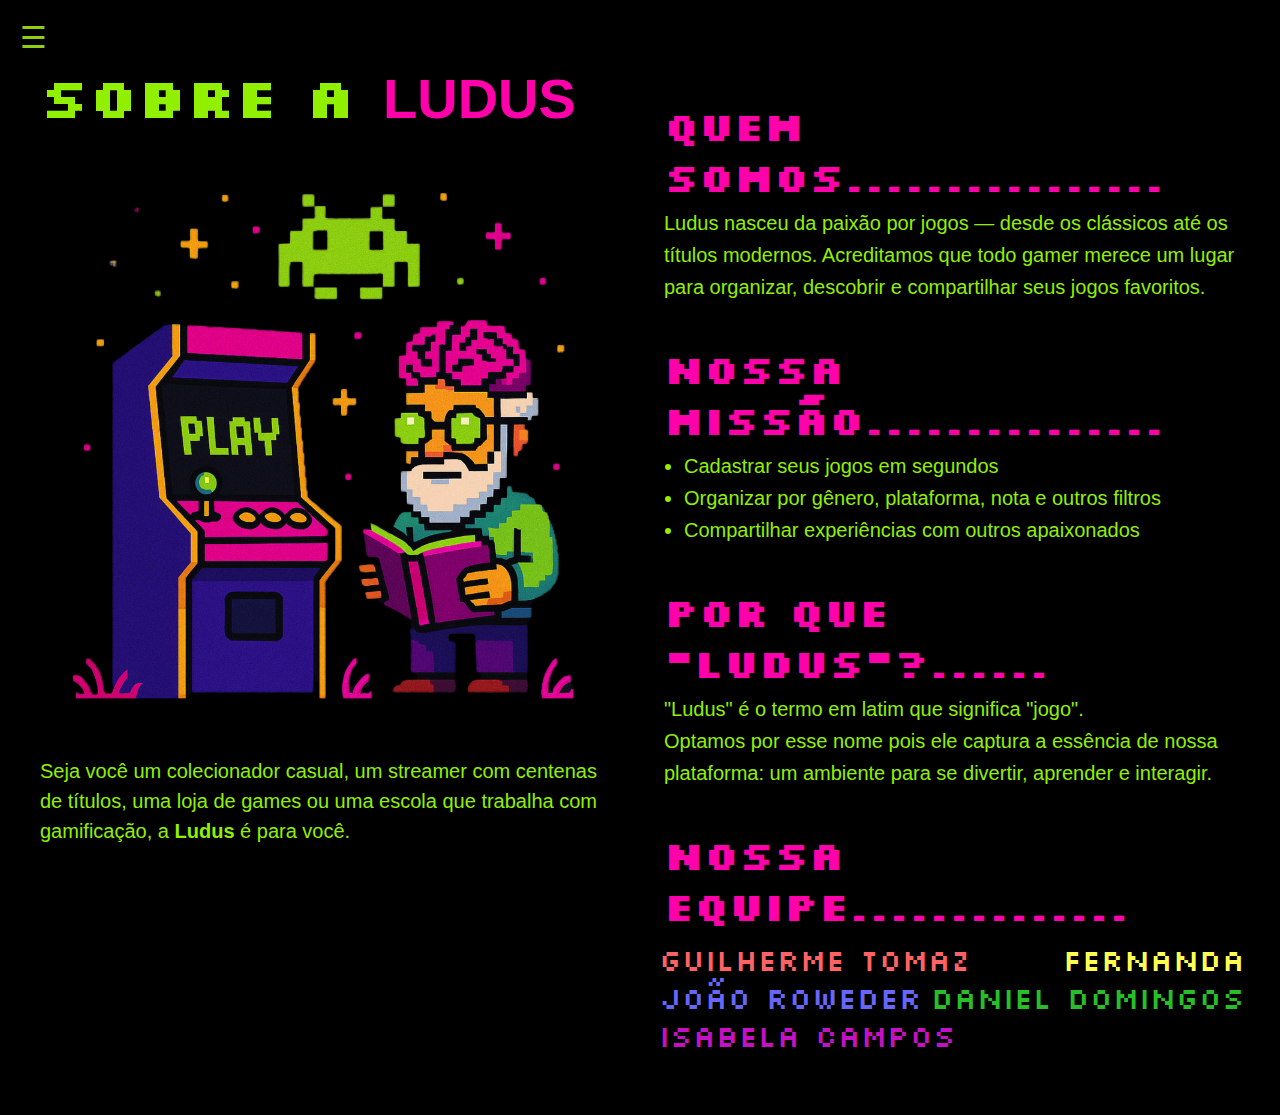
<file: html/sobre.html>
<!DOCTYPE html>
<html lang="pt-BR">

<head>
  <meta charset="UTF-8" />
  <meta name="viewport" content="width=device-width, initial-scale=1.0" />
  <title>Sobre a Ludus</title>
  <link rel="stylesheet" href="../css/styleSobre.css" />
  <link rel="preconnect" href="https://fonts.googleapis.com" />
  <link rel="preconnect" href="https://fonts.gstatic.com" crossorigin />
  <link href="https://fonts.googleapis.com/css2?family=VT323&display=swap" rel="stylesheet" />
  <link rel="icon" href="../image/ecafb909e97ee89d8c8246219685fa3650c19e20.png">
</head>

<body>
  <div class="container">
    <div class="left">
      <h1>SOBRE A <span class="ludus-title">LUDUS</span></h1>
      <img src="../image/ludovico.png" alt="Personagem Arcade" class="arcade-img" />
      <p class="highlight">
        Seja você um colecionador casual, um streamer com centenas de títulos,
        uma loja de games ou uma escola que trabalha com gamificação,
        a <strong>Ludus</strong> é para você.
      </p>
    </div>

    <div class="right">
      <section>
        <h2>QUEM SOMOS................</h2>
        <p>
          Ludus nasceu da paixão por jogos — desde os clássicos até os títulos modernos.
          Acreditamos que todo gamer merece um lugar para organizar, descobrir e compartilhar seus jogos favoritos.
        </p>
      </section>

      <section>
        <h2>NOSSA MISSÃO...............</h2>
        <ul>
          <li>Cadastrar seus jogos em segundos</li>
          <li>Organizar por gênero, plataforma, nota e outros filtros</li>
          <li>Compartilhar experiências com outros apaixonados</li>
        </ul>
      </section>

      <section>
        <h2>POR QUE "LUDUS"?......</h2>
        <p>
          "Ludus" é o termo em latim que significa "jogo". <br />
          Optamos por esse nome pois ele captura a essência de nossa plataforma:
          um ambiente para se divertir, aprender e interagir.
        </p>
      </section>

      <section>
        <h2>NOSSA EQUIPE..............</h2>
        <div class="equipe">
          <span><p id="gui">Guilherme Tomaz</p></span> 
          <span><p id="fer">Fernanda</p></span>
          <span><p id="joa">João Roweder</p></span>
          <span><p id="dan">Daniel Domingos</p></span>
          <span><p id="isa">Isabela Campos</p></span>
          <br>
        </div>
      </section>
    </div>
  </div>

  <button id="menu-toggle" class="menu-button">
    &#9776;
  </button>

  <div class="left-menu" id="leftMenu">
    <ul>
      <li><a href="../html/index.html">Home</a></li>
      <li><a href="../html/cadastrar.html">Cadastrar Jogos</a></li>
      <li><a href="../html/consultar.html">Consultar Jogos</a></li>
      <li><a href="../html/deletar.html">Apagar Jogos</a></li>
      <li><a href="../html/atualizar.html">Atualizar Jogos</a></li>
            <li><a href="../html/graficoQuant.html">Gráficos</a></li>
            <li><a href="../html/sobre.html">Sobre Ludus</a></li>
    </ul>
  </div>


  <script>
    // AQUI QUE SE ABRE O Menu!!!&*621!
    const toggleButton = document.getElementById('menu-toggle');
    const menu = document.getElementById('leftMenu');

    toggleButton.addEventListener('click', () => {
      menu.classList.toggle('open');
    });
  </script>


</body>

</html>
</file>
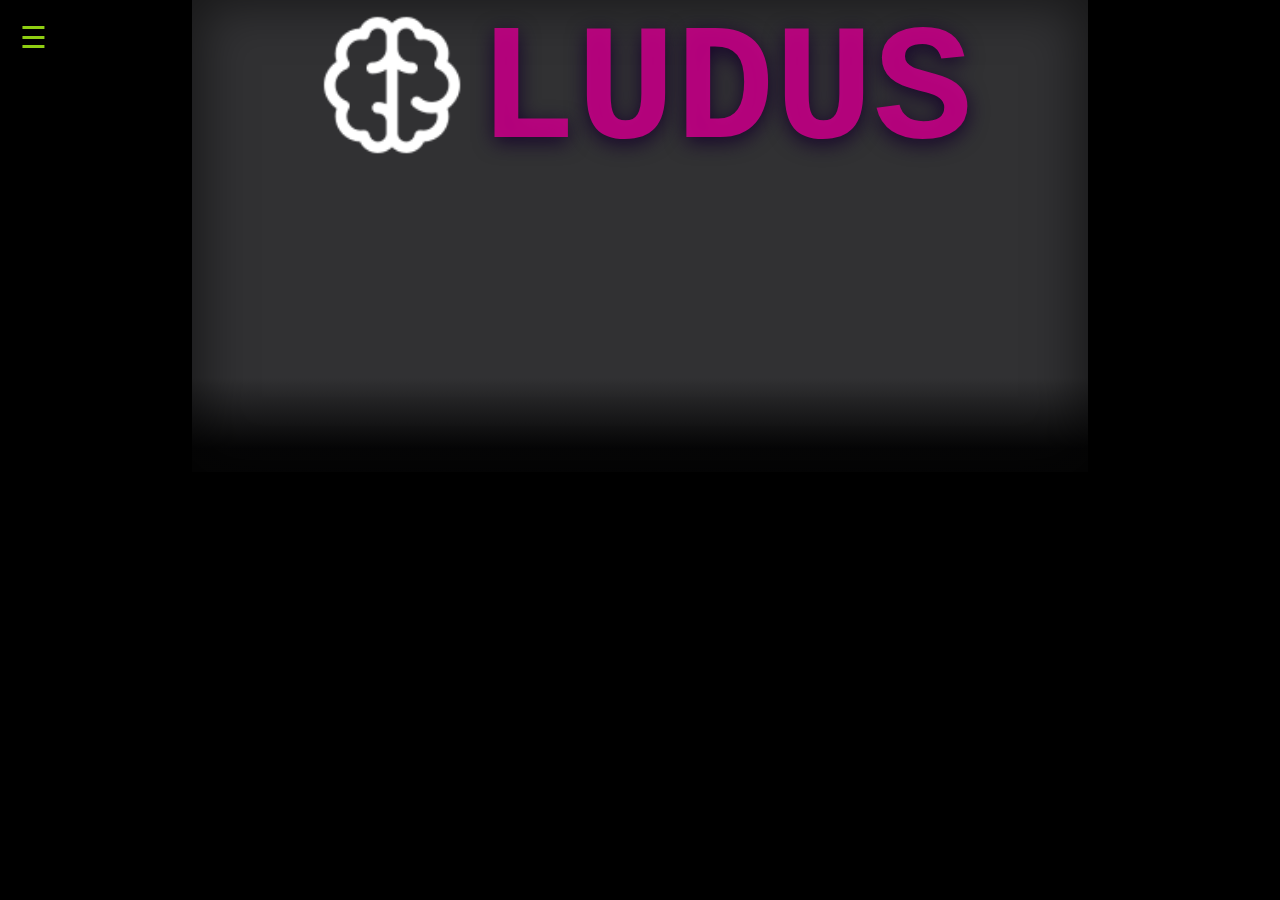
<file: html/~index.html>
<!DOCTYPE html>
<html lang="pt-BR">

<head>
    <title>Ludus</title>
    <meta charset="UTF-8">
    <meta name="viewport" content="width=device-width, initial-scale=1.0">
    <link rel="stylesheet" href="../css/style.css">
    <link rel="icon" href="./image/ecafb909e97ee89d8c8246219685fa3650c19e20.png">
</head>

<body>

    <div class="container">
        <header>
            <div class="junction">
                <img src="../image/ecafb909e97ee89d8c8246219685fa3650c19e20.png" id="brain" alt="">
                <h1 id="ludus">LUDUS</h1>
            </div>
            <p>DISCOVER, REGISTER AND SHARE YOUR FAVORITE GAMES</p>
        </header>
        <main>
            <p>
                Organize jogos em segundos.
                <br><br>
                Organize por generos, nota e data de lançamento.
            </p>
        </main>

    </div>

    <button id="menu-toggle" class="menu-button">
        &#9776;
    </button>

    <div class="left-menu" id="leftMenu">
        <ul>
            <li><a href="#">Home</a></li>
            <li><a href="#">Cadastro</a></li>
            <li><a href="#">Adicionar Novo Jogo</a></li>
            <li><a href="#">Meus Jogos</a></li>
            <li><a href="#">Busca</a></li>
            <li><a href="#">Apagar</a></li>
            <li><a href="#">Atualizar</a></li>
        </ul>
    </div>



</body>

</html>


<script>
    // AQUI QUE SE ABRE O Menu!!!&*621!
    const toggleButton = document.getElementById('menu-toggle');
    const menu = document.getElementById('leftMenu');

    toggleButton.addEventListener('click', () => {
        menu.classList.toggle('open');
    });
</script>
</file>
<file: css/style.css>
* {
    padding: 0;
    margin: 0;
    font-family: Arial, Helvetica, sans-serif;

    img {
        user-select: none !important;
        -webkit-user-drag: none !important;
    }
}

body {
    background-color: black;
    display: flex;
    justify-content: center;
}

.container {
    display: flex;
    flex-direction: column;
    align-items: center;
    width: 70%;
    height: 100%;
    padding-bottom: 300px;
    background: linear-gradient(to bottom, #313133 0% 80%, #20202236 95% 100%);
    box-shadow: inset 0px -5px 50px 10px rgba(0, 0, 0, 0.521);

    header {
        padding: 40px;
        overflow: hidden;
        position: absolute;
        user-select: none !important;

        animation: getUp 1s cubic-bezier(1, 0, 0, 1.01) 2s forwards;

        .junction {
            display: flex;
            justify-content: center;
            margin: -40px;

            #brain {
                width: 170px;
                height: 170px;
                animation-name: starter-brain, tricky;
                animation-duration: 2s, 2s;
                animation-timing-function: cubic-bezier(0.19, 1, 0.22, 1), cubic-bezier(1, 0, 0, 1.01);
                animation-iteration-count: initial, infinite;
                animation-direction: inherit, alternate-reverse;
                animation-delay: 0s, 0.5s;

            }

            #ludus {
                font-family: 'Silkscreen', 'Courier New', Courier, monospace;
                font-size: 165px;
                color: rgba(206, 0, 138, 0.85);
                text-shadow: 0px 5px 20px #16042b;

                animation: jump 2s cubic-bezier(0.19, 1, 0.22, 1) forwards;
            }
        }

        p {
            opacity: 0%;
            width: 865px;
            height: 23px;
            margin-left: 170px !important;

            font-family: 'Courier New', Courier, monospace;
            font-size: 21px;
            font-weight: 900;
            text-align: center;
            color: #8FCE12;

            text-shadow: 0px 5px 20px #16042b;
            letter-spacing: -2.4px;

            animation: appear 1s linear forwards;
            animation-delay: 1s;

        }
    }

    main {

        margin-top: 70px;
        padding-inline: 40px;
        animation: appear 1s linear forwards;
        animation-delay: 2.5s;
        opacity: 0%;

        p {
            font-size: 30px;
            text-align: justify;
            color: #8FCE12;
            font-weight: 600;

        }

        #images-text {
            img {
                float: left;
                width: 200px;
            }
        }

        .news-section {
            padding: 60px 20px;
            color: #fff;
            box-shadow: inset 0px 20px 14px rgba(255, 255, 255, 0.178);
            border-radius: 30px;
        }

        .news-section h3 {
            text-align: center;
            font-size: 32px;
            margin-bottom: 40px;
            color: #8FCE12;
        }

        .news-cards {
            display: flex;
            gap: 20px;
            justify-content: center;
            flex-wrap: wrap;
        }

        .news-card {
            background-color: #313133;
            padding: 20px;
            border-radius: 8px;
            width: 300px;
            box-shadow: 0 4px 12px rgba(0, 0, 0, 0.5);
        }

        .news-card time {
            font-size: 14px;
            color: #999;
        }

        .news-card h4 {
            font-size: 20px;
            margin: 10px 0;
        }

        .news-card p {
            font-size: 16px;
            line-height: 1.4;
            margin-bottom: 15px;
        }

        .news-card a {
            color: #8FCE12;
            text-decoration: none;
            font-weight: bold;
        }

    }
}

/* O MENU!!!!!!!!!!!!!!!*/
.menu-button {
    position: fixed;
    top: 20px;
    left: 20px;
    z-index: 1100;
    font-size: 30px;
    background: transparent;
    color: #8FCE12;
    border: none;
    cursor: pointer;
}

.menu-button:active {
    transform: scale(0.9);
}

/* Menu lateral */
.left-menu {
    position: fixed;
    top: 0;
    left: -260px;
    width: 240px;
    height: 100vh;
    background-color: #202022;
    box-shadow: -2px 0 10px rgba(0, 0, 0, 0.5);
    padding-top: 60px;
    padding-left: 20px;
    transition: left 0.3s ease;
    z-index: 1000 !important;
}

/* ABRINDO O MENU!!!!!!!! */
.left-menu.open {
    left: 0;
}

.left-menu ul {
    list-style: none;
    padding: 0;
}

.left-menu li {
    margin-top: 50px;
    margin-bottom: 25px;
}

.left-menu a {
    color: #8FCE12;
    text-decoration: none;
    font-weight: bold;
    font-size: 28px;
    transition: color 0.3s ease;
}

.left-menu a:hover {
    color: rgba(206, 0, 138, 0.85);
}

/* links que levam o usario a cadastrar ou logar na conta... que fica no cantinho da tela */
.conta {
    position: fixed;
    top: 20px;
    right: 20px;
    z-index: 1100;
    font-size: 30px;
    color: #8FCE12;
    border: none;
    cursor: pointer;

    a{
        font-size: 80%;
        color: #ffffff;
        font-weight: bold;
        text-decoration: none;
        margin: 10px;   
        animation: glow 1s cubic-bezier(0.95, 0, 0, 0.91) infinite alternate-reverse;
         
    }
    a:hover{
        color: rgba(206, 0, 138, 0.85);
    }
    a:active{
        color: #8FCE12;
    }
}

/* ANiMATiON's */

@keyframes starter-brain {
    0% {
        margin-left: -800px;
    }

    100% {}
}

@keyframes tricky {
    0% {
        transform: rotate(0deg);
    }

    100% {
        transform: rotate(1800deg);
    }

}

@keyframes jump {

    0% {
        transform: translateY(-340px) translateX(450px);
    }

    100% {}
}

@keyframes appear {

    0% {}

    100% {
        opacity: 1;

    }
}

@keyframes getUp {
    0% {}

    100% {
        margin-left: 50%;
        float: right;
        zoom: 50%;
    }
}

@keyframes glow {
    0% {
        text-shadow: 0 15px rgba(206, 0, 137, 0.516),  0 -15px rgba(206, 0, 137, 0.533);
    }

    50%{
        text-shadow: 0px 5px #8fce1275, -0px -5px #8fce1254;
    }

    100% {
        text-shadow: none;
    }
    
}




/* MISC!!! Alterando a barrazinha... (￣y▽￣)╭ Ohohoho..... */

::-webkit-scrollbar {
    background: #1a1a1a;
    width: 20px;
}

::-webkit-scrollbar-thumb {
    background-color: #8FCE12;
    border-radius: 5px;
    border: 2px solid #313133;
}

::-webkit-scrollbar-thumb:hover {
    background-color: rgba(206, 0, 138, 0.85);
}

/* MISC 2... MUDANDO A cor DA SELEÇÃO DO MOUSE */

::selection {
    background: #8FCE12;
    color: #000;
}
</file>
<file: style.css>
* {
    padding: 0;
    margin: 0;
    font-family: Arial, Helvetica, sans-serif;

    img {
        user-select: none !important;
        -webkit-user-drag: none !important; 
    }
}

body {
    background-color: black;
    display: flex;
    justify-content: center;
}

.container {
    display: flex;
    flex-direction: column;
    align-items: center;
    width: 70%;
    height: 100%;
    padding-bottom: 300px;
    background: linear-gradient(to bottom, #313133 0% 80%, #20202236 95% 100%);
    box-shadow: inset 0px -5px 50px 10px rgba(0, 0, 0, 0.521);

    header {
        padding: 40px;
        overflow: hidden;
        position: absolute;
        user-select: none !important;

        animation: getUp 1s cubic-bezier(1, 0, 0, 1.01) 2s forwards;

        .junction {
            display: flex;
            justify-content: center;
            margin: -40px;

            #brain {
                width: 170px;
                height: 170px;
                animation-name: starter-brain, tricky;
                animation-duration: 2s, 2s;
                animation-timing-function: cubic-bezier(0.19, 1, 0.22, 1), cubic-bezier(1, 0, 0, 1.01);
                animation-iteration-count: initial, infinite;
                animation-direction: inherit, alternate-reverse;
                animation-delay: 0s, 0.5s;

            }

            #ludus {
                font-family: 'Silkscreen', 'Courier New', Courier, monospace;
                font-size: 165px;
                color: rgba(206, 0, 138, 0.85);
                text-shadow: 0px 5px 20px #16042b;

                animation: jump 2s cubic-bezier(0.19, 1, 0.22, 1) forwards;
            }
        }

        p {
            opacity: 0%;
            width: 865px;
            height: 23px;
            margin-left: 170px !important;

            font-family: 'Courier New', Courier, monospace;
            font-size: 21px;
            font-weight: 900;
            text-align: center;
            color: #8FCE12;

            text-shadow: 0px 5px 20px #16042b;
            letter-spacing: -2.4px;

            animation: appear 1s linear forwards;
            animation-delay: 1s;

        }
    }

    main {

        margin-top: 70px;
        padding-inline: 40px;
        animation: appear 1s linear forwards;
        animation-delay: 2.5s;
        opacity: 0%;

        p {
            font-size: 30px;
            text-align: justify;
            color: #8FCE12;
            font-weight: 600;

        }

        #images-text {
            img {
                float: left;
            }
        }

        .news-section {
            padding: 60px 20px;
            color: #fff;
        }

        .news-section h3 {
            text-align: center;
            font-size: 32px;
            margin-bottom: 40px;
            color: #8FCE12;
        }

        .news-cards {
            display: flex;
            gap: 20px;
            justify-content: center;
            flex-wrap: wrap;
        }

        .news-card {
            background-color: #313133;
            padding: 20px;
            border-radius: 8px;
            width: 300px;
            box-shadow: 0 4px 12px rgba(0, 0, 0, 0.5);
        }

        .news-card time {
            font-size: 14px;
            color: #999;
        }

        .news-card h4 {
            font-size: 20px;
            margin: 10px 0;
        }

        .news-card p {
            font-size: 16px;
            line-height: 1.4;
            margin-bottom: 15px;
        }

        .news-card a {
            color: #8FCE12;
            text-decoration: none;
            font-weight: bold;
        }

    }
}

/* O MENU!!!!!!!!!!!!!!!*/
.menu-button {
    position: fixed;
    top: 20px;
    left: 20px;
    z-index: 1100;
    font-size: 30px;
    background: transparent;
    color: #8FCE12;
    border: none;
    cursor: pointer;
}

.menu-button:active {
    transform: scale(0.9);
}

/* Menu lateral */
.left-menu {
    position: fixed;
    top: 0;
    left: -260px;
    width: 240px;
    height: 100vh;
    background-color: #202022;
    box-shadow: -2px 0 10px rgba(0, 0, 0, 0.5);
    padding-top: 60px;
    padding-left: 20px;
    transition: left 0.3s ease;
    z-index: 1000 !important;
}

/* ABRINDO O MENU!!!!!!!! */
.left-menu.open {
    left: 0;
}

.left-menu ul {
    list-style: none;
    padding: 0;
}

.left-menu li {
    margin-top: 50px;
    margin-bottom: 25px;
}

.left-menu a {
    color: #8FCE12;
    text-decoration: none;
    font-weight: bold;
    font-size: 28px;
    transition: color 0.3s ease;
}

.left-menu a:hover {
    color: rgba(206, 0, 138, 0.85);
}


/* ANiMATiON's */

@keyframes starter-brain {
    0% {
        margin-left: -800px;
    }

    100% {}
}

@keyframes tricky {
    0% {
        transform: rotate(0deg);
    }

    100% {
        transform: rotate(1800deg);
    }

}

@keyframes jump {

    0% {
        transform: translateY(-340px) translateX(450px);
    }

    100% {}
}

@keyframes appear {

    0% {}

    100% {
        opacity: 1;

    }
}

@keyframes getUp {
    0% {}

    100% {
        margin-left: 50%;
        float: right;
        zoom: 50%;
    }
}




/* MISC!!! Alterando a barrazinha... (￣y▽￣)╭ Ohohoho..... */

::-webkit-scrollbar {
    background: #1a1a1a;
    width: 20px;
}

::-webkit-scrollbar-thumb {
    background-color: #8FCE12;
    border-radius: 5px;
    border: 2px solid #313133;
}

::-webkit-scrollbar-thumb:hover {
    background-color: rgba(206, 0, 138, 0.85);
}

/* MISC 2... MUDANDO A cor DA SELEÇÃO DO MOUSE */

::selection {
    background: #8FCE12;
    color: #000;
}
</file>
<file: css/substyle.css>
body{
    background-color: #1d1d1f;
    text-align: center;
    color: white;
    font-family: 'Silkscreen', sans-serif;  
}
h1{
    font-size: 50px;
    color: #ce008a;
}
label{
    font-size: 20px;
    font-family: Arial;
}
input{
    width: 380px;
    height: 45px;
    font-size: 20px;
    background-color: #454547;
    border-radius: 10px;
    color: white;
    padding-left: 15px;
}
button{
    background-color: #8fce12;
    color: white;
    border-radius: 50px;
    width: 250px;
    height: 52px;
    font-size: 23px;
    font-family: 'Silkscreen', sans-serif;
}


.grid{
    display: grid;
    grid-template-columns: 200px 200px 200px 200px 200px 200px;
    text-align: center;
    margin: 0 auto;
    display: flex;
    justify-content: center;
    align-items: center;
    gap: 50px;
}
.item{
    text-align: center;
    font-size: 23px;    
    width: 230px;
    /* border: solid blue; */
}


.grade{
    display: grid;
    grid-template-columns: 240px 240px 240px 240px 240px 240px;
    margin: 0 auto;
    display: flex;
    justify-content: center;
    align-items: center;
    gap: 50px;
}
.inp{
    font-size: 23px;
    width: 220px;    
    padding-left: 10px;
    padding-right: 0;
}

.adic{
    background-color: #ce008a;
    border-radius: 50px;
    width: 300px;
}

hr{
    margin-LEFT: 120px;
    margin-right: 120PX;
}

h3{
    font-size: 25px;
}

::-webkit-scrollbar {
    background: #1a1a1a;
    width: 20px;
}

::-webkit-scrollbar-thumb {
    background-color: #8FCE12;
    border-radius: 5px;
    border: 2px solid #313133;
}

::-webkit-scrollbar-thumb:hover {
    background-color: rgba(206, 0, 138, 0.85);
}

/* MISC 2... MUDANDO A cor DA SELEÇÃO DO MOUSE */

::selection {
    background: #8FCE12;
    color: #000;
}

/* O MENU!!!!!!!!!!!!!!!*/
.menu-button {
    position: fixed;
    top: 20px;
    left: 20px;
    z-index: 1100;
    font-size: 30px;
    background: transparent;
    color: #8FCE12;
    border: none;
    cursor: pointer;
}

.menu-button:active {
    transform: scale(0.9);
}

/* Menu lateral */
.left-menu {
    position: fixed;
    top: 0;
    left: -260px;
    width: 240px;
    height: 100vh;
    background-color: #202022;
    box-shadow: -2px 0 10px rgba(0, 0, 0, 0.5);
    padding-top: 60px;
    padding-left: 20px;
    transition: left 0.3s ease;
    z-index: 1000 !important;
}

/* ABRINDO O MENU!!!!!!!! */
.left-menu.open {
    left: 0;
}

.left-menu ul {
    list-style: none;
    padding: 0;
}

.left-menu li {
    margin-top: 50px;
    margin-bottom: 25px;
}

.left-menu a {
    color: #8FCE12;
    text-decoration: none;
    font-weight: bold;
    font-size: 28px;
    transition: color 0.3s ease;
}

.left-menu a:hover {
    color: rgba(206, 0, 138, 0.85);
}
</file>
<file: css/styleConta.css>
/* Aqui vai ser onde o usuário faz o login e cadastro... ambos iguais, certo? */

* {
    padding: 0;
    margin: 0;
    font-family: Arial, Helvetica, sans-serif;

    img {
        user-select: none !important;
        -webkit-user-drag: none !important;
    }
}

body {
    background-color: black;
    display: flex;
    justify-content: center;
}

.container {
    display: flex;
    flex-direction: column;
    align-items: center;
    width: 70%;
    height: 100%;
    padding-bottom: 300px;
    background: linear-gradient(to bottom, #a4a4a4 0% 80%, #20202236 95% 100%);
    box-shadow: inset 0px -5px 50px 10px rgba(0, 0, 0, 0.521);

}

.home{
    width: 200px;
    position: fixed;
    top: 0px;
    left: 0;
    border-bottom-right-radius: 30px;
    background-color: #ffffff;
    z-index: 1100;
    font-size: 30px;
    cursor: pointer;

    a{
        font-size: 30px;
        color: #000000;
        font-weight: bold;
        text-decoration: none;
        margin: 10px;   

    }
    a:hover{
        color: rgba(206, 0, 138, 0.85);
    }
    a:active{
        color: #8FCE12;
    }
    
}
</file>
<file: css/styleSobre.css>
@import url('https://fonts.googleapis.com/css2?family=Silkscreen&display=swap');

* {
  padding: 0;
  margin: 0;
  font-family: Arial, Helvetica, sans-serif;

  img {
    user-select: none !important;
    -webkit-user-drag: none !important;
  }
}

body {
  margin: 0;
  background-color: black;
  color: #d9f300;
  font-family: 'Times New Roman', Times, serif;
  font-size: 20px;
}

.container {
  display: flex;
  flex-direction: row;
  justify-content: space-between;
  padding: 60px 40px;
  max-width: 1200px;
  margin: auto;
}

.left,
.right {
  width: 48%;
}

.left h1 {
  font-family: 'Silkscreen', monospace;
  font-size: 56px;
  color: #91f000;
  margin-bottom: 5px;
}

.ludus-title {
  color: #ff00aa;
}

.arcade-img {
  max-width: 100%;
  height: auto;
  margin: 20px 0;
}

.highlight {
  font-size: 20px;
  color: #91f000;
  line-height: 1.5;
}

.right h2 {
  font-family: 'Silkscreen', monospace;
  color: #ff00aa;
  font-size: 40px;
  margin-top: 40px;
  margin-bottom: 5px;
}

.right p,
.right ul {
  color: #91f000;
  font-size: 20px;
  line-height: 1.6;
}

.right ul {
  padding-left: 20px;
}

.name {
  font-family: 'Silkscreen', monospace;
  font-size: 20px;
}

/* O MENU!!!!!!!!!!!!!!!*/
.menu-button {
  position: fixed;
  top: 20px;
  left: 20px;
  z-index: 1100;
  font-size: 30px;
  background: transparent;
  color: #8FCE12;
  border: none;
  cursor: pointer;
}

.menu-button:active {
  transform: scale(0.9);
}

/* Menu lateral */
.left-menu {
  position: fixed;
  top: 0;
  left: -260px;
  width: 240px;
  height: 100vh;
  background-color: #202022;
  box-shadow: -2px 0 10px rgba(0, 0, 0, 0.5);
  padding-top: 60px;
  padding-left: 20px;
  transition: left 0.3s ease;
  z-index: 1000 !important;
}

/* ABRINDO O MENU!!!!!!!! */
.left-menu.open {
  left: 0;
}

.left-menu ul {
  list-style: none;
  padding: 0;
}

.left-menu li {
  margin-top: 50px;
  margin-bottom: 25px;
}

.left-menu a {
  color: #8FCE12;
  text-decoration: none;
  font-weight: bold;
  font-size: 28px;
  transition: color 0.3s ease;
}

.left-menu a:hover {
  color: rgba(206, 0, 138, 0.85);
}


/* MISC!!! Alterando a barrazinha... (￣y▽￣)╭ Ohohoho..... */

::-webkit-scrollbar {
  background: #1a1a1a;
  width: 20px;
}

::-webkit-scrollbar-thumb {
  background-color: #8FCE12;
  border-radius: 5px;
  border: 2px solid #313133;
}

::-webkit-scrollbar-thumb:hover {
  background-color: rgba(206, 0, 138, 0.85);
}

/* MISC 2... MUDANDO A cor DA SELEÇÃO DO MOUSE */

::selection {
  background: #8FCE12;
  color: #000;
}

/* ------------------------------------------------- */

.equipe {
  display: flex;
  flex-wrap: wrap;
  justify-content: space-between;
  margin-top: 10px;
  
  p {
    font-family: 'Silkscreen', monospace;
    margin: -5px;
    font-size: 30px;

  }

  #gui {
    color: rgb(255, 98, 98);
  }

  #fer {
    color: rgb(255, 255, 81);
  }

  #joa {
    color: rgb(102, 102, 250);
  }

  #dan {
    color: rgb(40, 190, 40);
  }

  #isa {
    color: rgb(196, 17, 196);
  }

}
</file>
